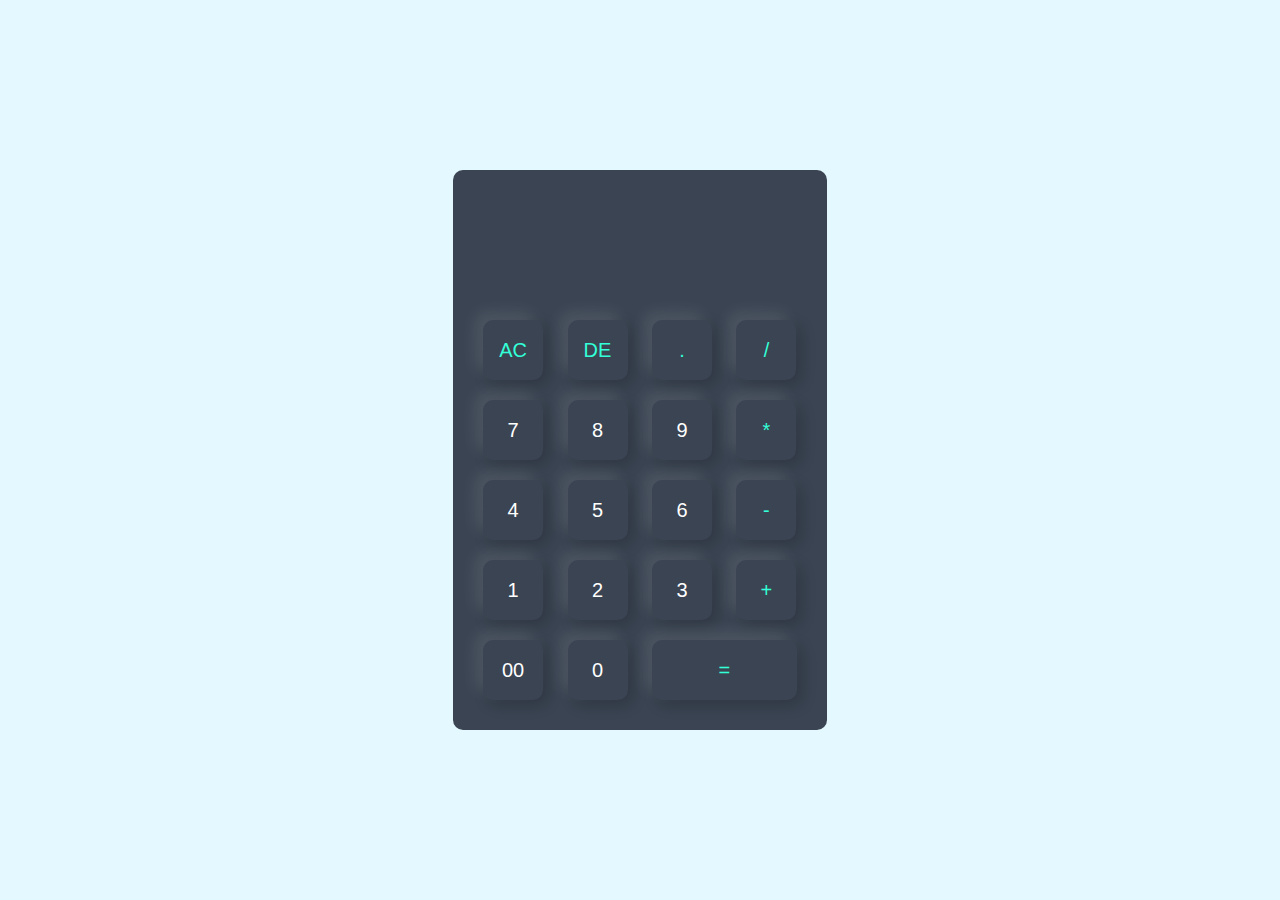
<file: calculator/index.html>
<!DOCTYPE html>
<html>
<head>
    <meta name="viewport" content="width=device-width, initial-scale=1.0">
    <title>Calculator</title>
    <link rel="stylesheet" href="index.css">
</head>
<body>
    <div class="container">
        <div class="calculator">
            <form>
                <div class="display">
                    <input type="text" name="display">
                </div>
                <div>
                    <input type="button" value="AC" onclick="display.value=''" class="operator" >
                    <input type="button" value="DE" onclick="display.value = display.value.toString().slice(0,-1)" class="operator">
                    <input type="button" value="." onclick="display.value+='.'" class="operator">
                    <input type="button" value="/" onclick="display.value+='/'" class="operator">
                </div>
                <div>
                    <input type="button" value="7" onclick="display.value+='7'">
                    <input type="button" value="8" onclick="display.value+='8'">
                    <input type="button" value="9" onclick="display.value+='9'">
                    <input type="button" value="*" onclick="display.value+='*'" class="operator">
                </div>
                <div>
                    <input type="button" value="4" onclick="display.value+='4'">
                    <input type="button" value="5" onclick="display.value+='5'">
                    <input type="button" value="6" onclick="display.value+='6'">
                    <input type="button" value="-" onclick="display.value+='-'" class="operator">
                </div>
                <div>
                    <input type="button" value="1" onclick="display.value+='1'">
                    <input type="button" value="2" onclick="display.value+='2'">
                    <input type="button" value="3" onclick="display.value+='3'">
                    <input type="button" value="+" onclick="display.value+='+'" class="operator" >
                </div>
                <div>
                    <input type="button" value="00" onclick="display.value+='00'">
                    <input type="button" value="0" onclick="display.value+='0'">
                    <input type="button" value="=" onclick="display.value=eval(display.value)" class="equal operator">
                </div>
            </form>
        </div>
    </div>
    
</body>
</html>
</file>
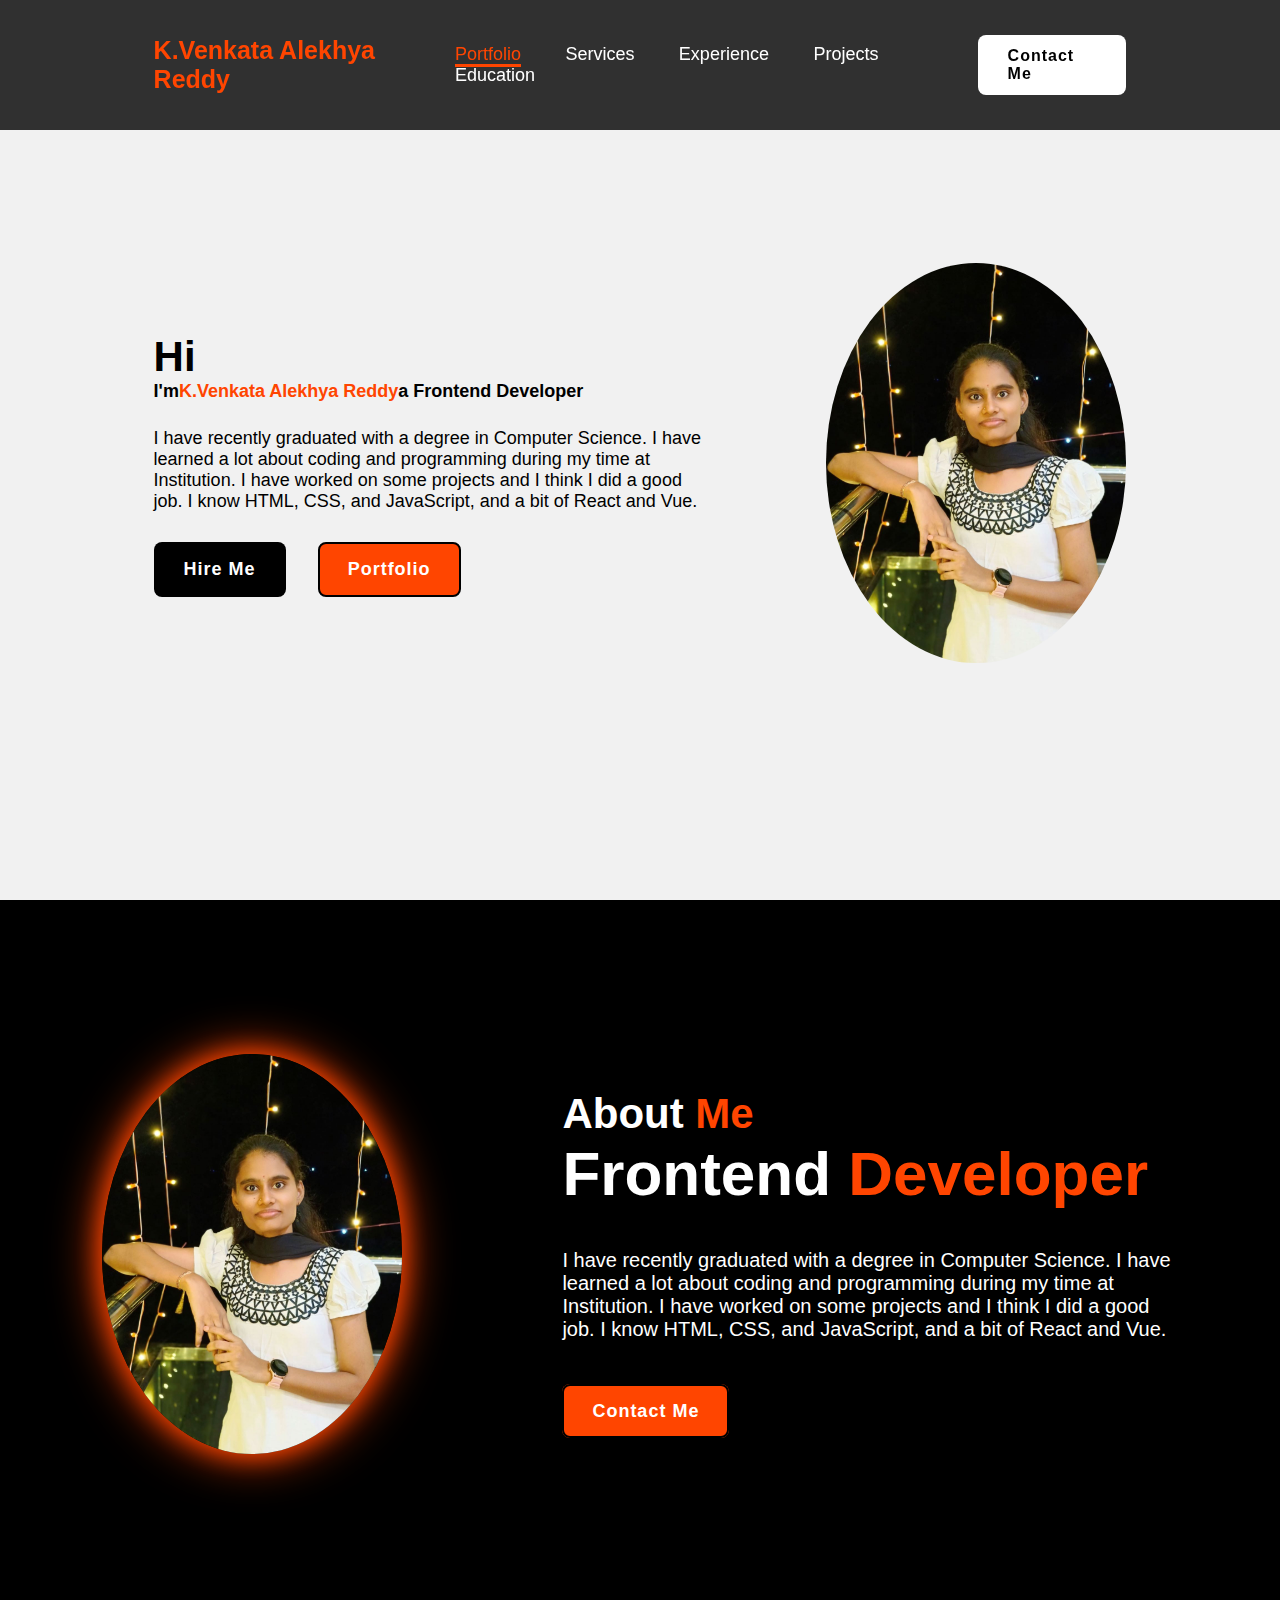
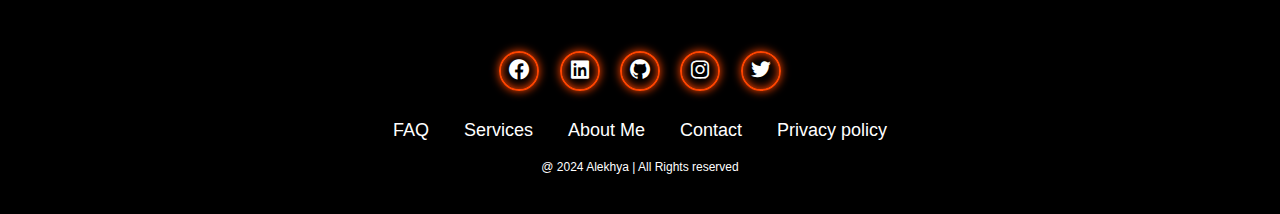
<file: portfolio/index.html>
<!DOCTYPE html>
<html lang="en">
<head>
    <meta charset="UTF-8">
    <meta name="viewport" content="width=device-width, initial-scale=1.0">
    <title>Simple Portfolio</title>
    <link rel="stylesheet" href="index.css">
    <link href='https://unpkg.com/boxicons@2.1.4/css/boxicons.min.css' rel='stylesheet'>
</head>
<body>
    <header class="header">
        <a href="#" class="logo"><span>K.Venkata Alekhya Reddy</span> </a>
        <nav class="navbar">
            <a href="#" class="active">Portfolio</a>
            <a href="#">Services</a>
            <a href="#">Experience</a>
            <a href="#">Projects</a>
            <a href="#">Education</a>
        </nav>
        <a href="#" class="Contact">Contact Me</a>
    </header>
    <section class="home">
        <div class="home-content">
            <h3>Hi</h3>
            <h1>I'm<span>K.Venkata Alekhya Reddy</span>a Frontend Developer</h1>
            <p>I have recently graduated with a degree in Computer Science.
                 I have learned a lot about coding and programming during my time at Institution. 
                I have worked on some projects and I think I did a good job. 
                I know HTML, CSS, and JavaScript, and a bit of React and Vue.</p>
                <div class="btn-box">
                    <button class="btn-1">Hire Me</button>
                    <button class="btn-2">Portfolio</button>
                </div>
        </div>
        <div class="img-box">
            <img src="image2.jpg" alt="">
        </div>
    </section>
    <section class="about">
        <div class="about-img">
            <img src="image2.jpg" alt="">
        </div>
        <div class="about-content">
            <h2 class="heading">About<span> Me</span></h2>
            <h3>Frontend<span> Developer</span></h3>
            <p>I have recently graduated with a degree in Computer Science.
                I have learned a lot about coding and programming during my time at Institution. 
               I have worked on some projects and I think I did a good job. 
               I know HTML, CSS, and JavaScript, and a bit of React and Vue.</p>
               <a href="#" class="btn-2">Contact Me</a>
        </div>
    </section>
    <footer class="footer">
        <div class="social">
            <a href="#"><i class='bx bxl-facebook-circle'></i></a>
            <a href="#"><i class='bx bxl-linkedin-square'></i></a>
            <a href="#"><i class='bx bxl-github'></i></a>
            <a href="#"><i class='bx bxl-instagram' ></i></a>
            <a href="#"><i class='bx bxl-twitter' ></i></a>
        </div>
        <ul class="list">
            <li>
                <a href="#">FAQ</a>
            </li>
            <li>
                <a href="#">Services</a>
            </li>
            <li>
                <a href="#">About Me</a>
            </li>
            <li>
                <a href="#">Contact</a>
            </li>
            <li>
                <a href="#">Privacy policy</a>
            </li>
        </ul>
        <p class="copyright">@ 2024 Alekhya | All Rights reserved </p>
    </footer>
</body>
</html>
</file>
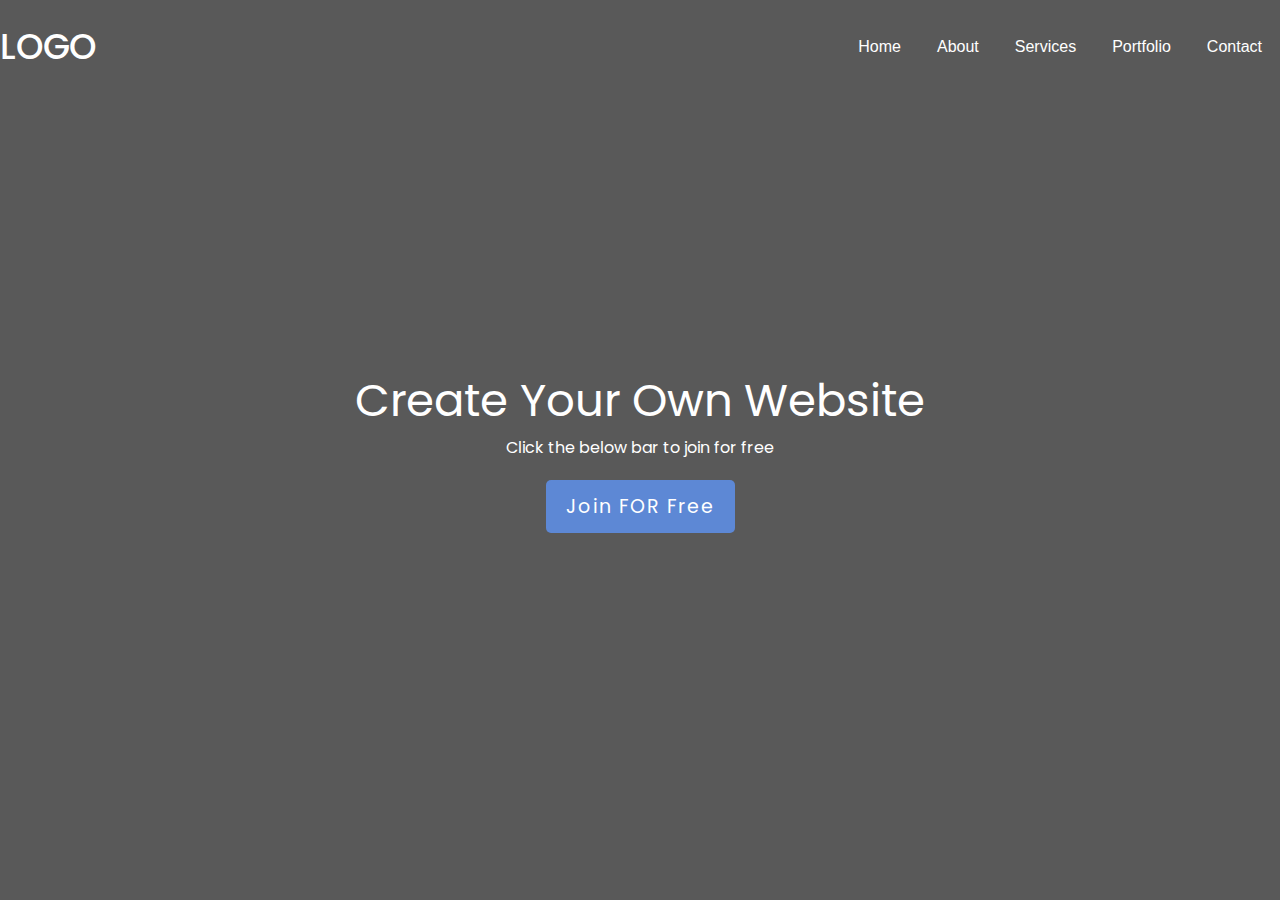
<file: landingpage/page.html>
<!DOCTYPE html>
<html>
    <head>
        <title>Landing page design</title>
        <meta charset="utf-8">
        <meta name="viewpoint" content="width=device-width,intial-scale=1.0">
        <link rel="stylesheet" href="page.css">
    </head>
    <body>
        <div class="container">
            <nav class="navbar">
                <h1>Logo</h1>
                <ul>
                    <li><a href="">Home</a></li>
                    <li><a href="">About</a></li>
                    <li><a href="">Services</a></li>
                    <li><a href="">Portfolio</a></li>
                    <li><a href="">Contact</a></li>
                </ul>
            </nav>
            <div class="content">
                <h1>Create Your Own Website</h1>
                <p>Click the below bar to join for free</p>
                <a href="">Join FOR Free</a>
            </div>
        </div>
    </body>
</html>
</file>
<file: calculator/index.css>
*{
    margin: 0;
    padding: 0;
    font-family: 'poppins',sans-serif;
    box-sizing: border-box;
}
.container{
    width: 100%;
    height: 100vh;
    background: #e3f9ff ;
    display: flex;
    align-items: center;
    justify-content: center;
}
.calculator{
    background: #3a4452;
    padding: 20px;
    border-radius: 10px;
}
.calculator form input{
    border: 0;
    outline: 0;
    width: 60px;
    height: 60px;
    border-radius: 10px;
    box-shadow: -8px -8px 15px rgba(255,255,255,0.1),5px 5px 15px rgba(0,0,0,0.2);
    background: transparent;
    font-size: 20px;
    color: #fff;
    cursor: pointer;
    margin: 10px;
}
form .display{
    display: flex;
    justify-content: flex-end;
    margin: 20px 0;
}
form .display input{
    text-align: right;
    flex: 1;
    font-size: 45px;
    box-shadow: none;
}
form input.equal{
    width: 145px;
}
form input.operator{
    color: #33ffd8;
}
</file>
<file: portfolio/index.css>
*{
    margin: 0;
    padding: 0;
    box-sizing: border-box;
    font-family: 'poppins',sans-serif;
    text-decoration: none;
    list-style: none;
}
.header{
    position: fixed;
    top: 0;
    left: 0;
    width: 100%;
    padding: 35px 12%;
    background: rgba(0,0,0,0.8);
    backdrop-filter: blur(10px);
    display: flex;
    justify-content: space-between;
    align-items: center;
    z-index: 100;
}
.logo{
    font-size: 25px;
    color: white;
    font-weight: 600;
    transition: 0.3s ease;
}
.logo:hover{
    color: orangered;
    text-shadow: 0 0 25px orangered,0 0 50px orangered;
    transform: scale(1,1);
}
span{
    color: orangered;
}
.navbar a{
    font-size: 18px;
    color: white;
    font-weight: 500;
    margin: 0 20px;
    border-bottom: 3px solid transparent;
    transition: 0.3s ease;
}
.navbar a:hover,.navbar a.active{
    color: orangered;
    border-bottom: 3px solid orangered;
}
.Contact{
    padding: 10px 28px;
    background-color: white;
    color: black;
    border: 2px solid transparent;
    border-radius: 8px;
    font-size: 16px;
    letter-spacing: 1px;
    font-weight: 600;
    transition: 0.3s ease;
}
.Contact:hover{
    background-color: orangered;
    box-shadow: 0 0 25px orangered;
    color: white;
}
.home{
    width: 100%;
    min-height: 100vh;
    background: rgba(241,241,241);
    display: flex;
    align-items: center;
    gap: 7em;
    padding: 30px 12% 0;
}
.home-content{
    max-width: 800px;
}
.home-content h3{
    font-size: 42px;
}
.home-content h1{
    font-size: 18px;
    line-height: 1.2;
}
.home-content p{
    font-size: 18px;
    margin: 25px 0 30px;
}
.btn-box{
    width: 345px;
    display: flex;
    gap: 2em;
}
.btn-1{
    padding: 15px 28px;
    background-color: black;
    color: white;
    border: 2px solid transparent;
    border-radius: 8px;
    font-size: 18px;
    letter-spacing: 1px;
    font-weight: 600;
    transition: 0.3s ease;
    cursor: pointer;
}
.btn-1:hover{
    background-color: white;
    color: black;
    border: 2px solid black;
}
.btn-2{
    padding: 15px 28px;
    background-color: orangered;
    color: white;
    border: 2px solid black;
    border-radius: 8px;
    font-size: 18px;
    letter-spacing: 1px;
    font-weight: 600;
    transition: 0.3s ease;
    cursor: pointer;
}
.btn-2:hover{
    background-color: white;
    color: orangered;
}
.img-box img{
    border-radius: 50%;
    width: 300px;
}
::-webkit-scrollbar{
    width: 15px;
}
::-webkit-scrollbar-thumb{
    background-color: orangered;
}
::-webkit-scrollbar-track{
    background-color: rgba(0,0,0,0.6);
    width: 50px;
}
.about{
    display: flex;
    justify-content: center;
    align-items: center;
    padding: 12% 8%;
    gap: 10em;
    background: black;
}
.about-img img{
    position: relative;
    width: 300px;
    box-shadow: 0 0 25px orangered,0 0 50px orangered;
    border-radius: 50%;
}
.about-content h2{
    text-align: left;
    color: white;
    font-size: 42px;
}
.about-content h3{
    font-size: 62px;
    color: white;
}
.about-content p{
    color: white;
    font-size: 20px;
    margin: 2em 0 3em;
}
.footer{
    position: relative;
    bottom: 0;
    width: 100%;
    padding: 40px 0;
    background-color: black;
}
.footer .social{
    text-align: center;
    padding-bottom: 25px;
    color: white;
}
.footer .social a{
    font-size: 24px;
    color: white;
    border: 2px solid orangered;
    width: 40px;
    height: 40px;
    line-height: 38px;
    display: inline-block;
    text-align: center;
    border-radius: 50%;
    margin: 0 8px;
    box-shadow: inset 0 0 10px orangered,0 0 10px orangered;
    transition: 0.3s ease;
}
.footer .social a:hover{
    transform: scale(1,2)translateY(-10px);
    color: orangered;
    border: 2px solid orangered;
}
.footer ul{
    margin-top: 0;
    padding: 0;
    font-size: 18px;
    line-height: 1.6;
    margin-bottom: 0;
    text-align: center;
}
.footer ul li a{
    color: white;
    border-bottom: 3px solid transparent;
    transition: 0.3s ease;
}
.footer ul li a:hover{
    border-bottom: 3px solid orangered;
}
.footer ul li{
    display: inline-block;
    padding: 0 15px;
}
.footer .copyright{
    margin-top: 15px;
    text-align: center;
    font-size: 12px;
    color: white;
}
</file>
<file: landingpage/page.css>
@import url('https://fonts.googleapis.com/css2?family=Poppins:ital,wght@0,100;0,200;0,400;0,500;0,600;0,800;0,900;1,100&display=swap');
*{
    margin: 0px;
    padding: 0px;
    box-sizing: border-box;
    font-family: 'poppins',sans-serif;
}
.container{
    width: 100%;
    min-height: 100vh;
    background-image:linear-gradient(rgba(0,0,0,0.65),rgba(0,0,0,0.65)),url("https://c1.wallpaperflare.com/preview/427/745/192/notebook-natural-laptop-macbook.jpg");
    background-repeat: no-repeat;
    background-position: center;
    background-size: cover;
}
.row{
    width: 100%;
    padding: 0px 80px;
}
.navbar{
    width: 100%;
    display: flex;
    justify-content: space-between;
    align-items: center;
    padding: 10px 0px;
    position: relative;
    z-index: 1;
}
.navbar ul{
    display: flex;
    justify-content: center;
    align-items: center;
    margin-top: 10px;
}
.navbar ul li{
    list-style: none;
}
.navbar ul li a{
    padding: 10px 18px;
    border-radius: 5px;
    font-family: sans-serif;
    font-size: 16px;
    color: #fff;
    text-decoration: none;
}
.navbar ul li a:hover{
    background-color: #5d88d5;
}
.navbar h1{
    color: #fff;
    font-size: 35px;
    font-weight: 500;
    text-transform: uppercase;
    margin-top: 10px;
}
.content{
    width: 100%;
    min-height: 100vh;
    position: absolute;
    top: 0;
    left: 0;
    display: flex;
    justify-content: center;
    align-items: center;
    flex-direction: column;
}
.content h1{
    font-size: 45px;
    color: #fff;
    font-weight: 400;
}
.content p{
    font-size: 16px;
    color: #fff;
}
.content a{
    text-decoration: none;
    margin-top: 20px;
    font-size: 19px;
    display: inline-block;
    letter-spacing: 2px;
    padding: 12px 20px;
    background-color: #5d88d5;
    border-radius: 5px;
    color: #fff;
}
.content a:hover{
    background-color: #2d88d5;
}
</file>
